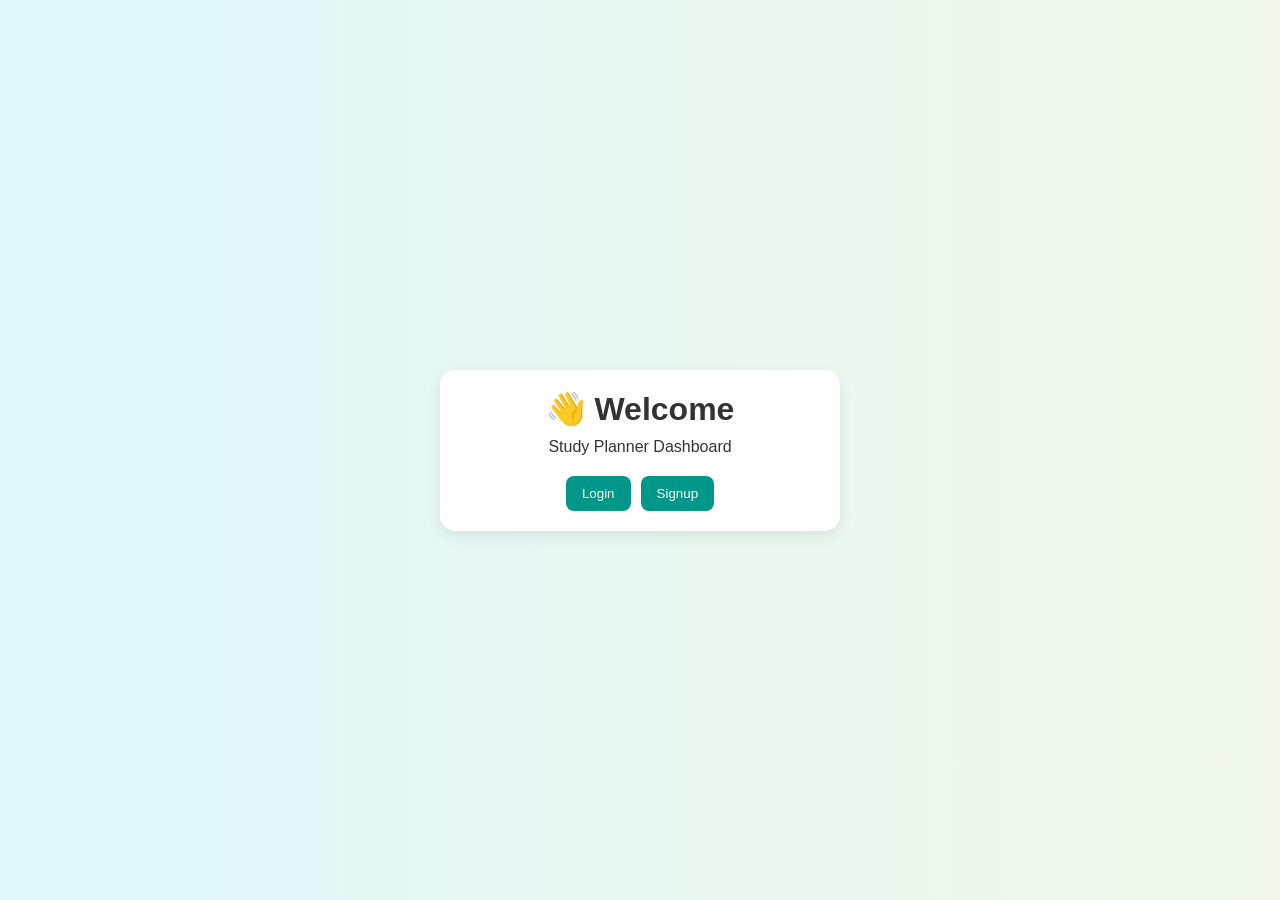
<file: index.html>
<!DOCTYPE html>
<html>
<head>
  <title>Welcome</title>
  <link rel="stylesheet" href="css/style.css">
  <meta name="viewport" content="width=device-width, initial-scale=1.0">
</head>

<body>

<div class="main" style="width:100%; display:flex; justify-content:center; align-items:center; height:100vh;">

  <div class="card" style="text-align:center; max-width:400px; width:100%;">

    <h1>👋 Welcome</h1>
    <p style="margin:10px 0;">Study Planner Dashboard</p>

    <div style="margin-top:20px; display:flex; gap:10px; justify-content:center;">
      <button onclick="goLogin()">Login</button>
      <button onclick="goSignup()">Signup</button>
    </div>

  </div>

</div>

<script src="js/script.js"></script>

</body>
</html>
</file>
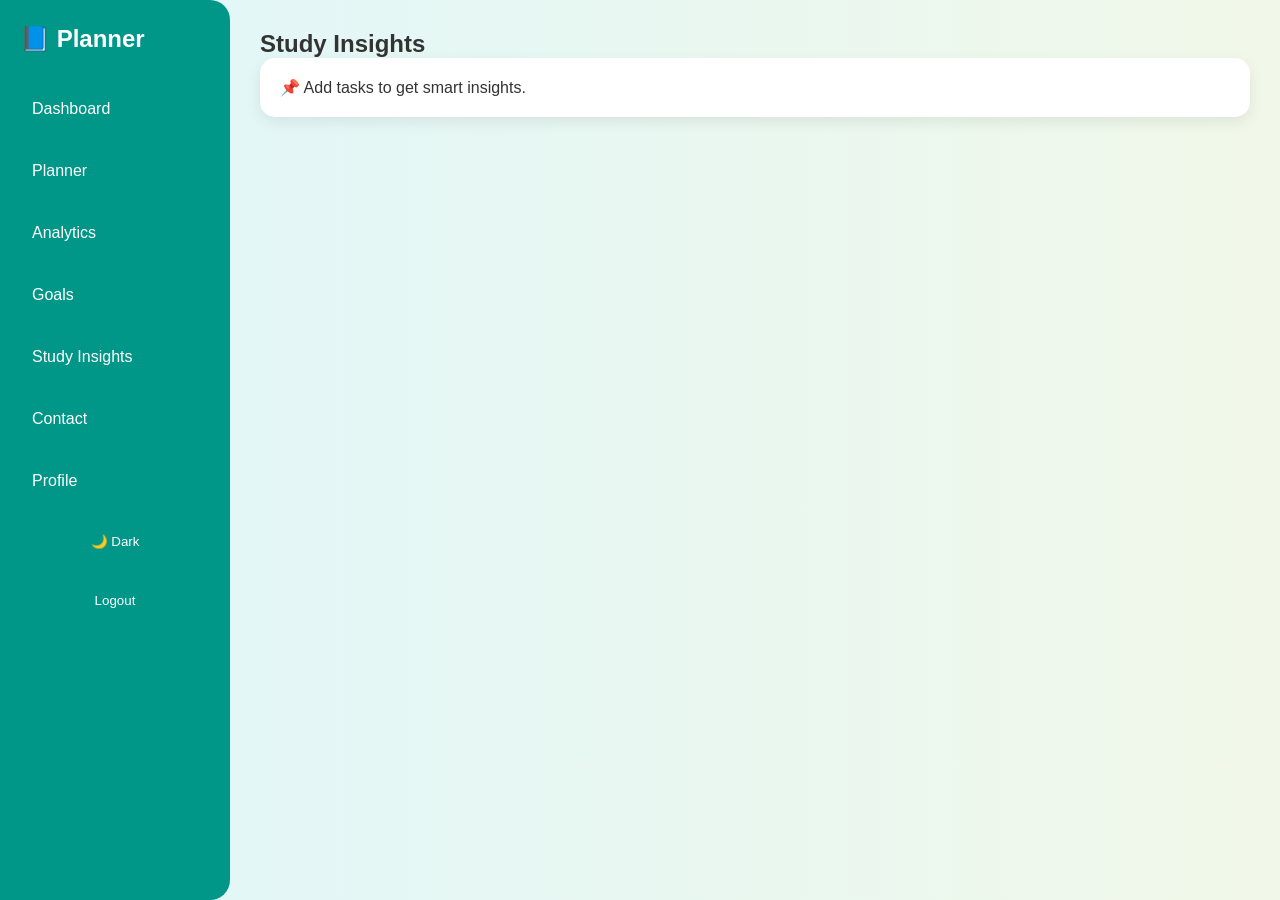
<file: ai.html>
<!DOCTYPE html>
<html>
<head>
  <title>AI</title>
  <link rel="stylesheet" href="css/style.css">
</head>

<body onload="loadAI()">

<div class="app">

  <div class="sidebar">
    <h2>📘 Planner</h2>
    <a href="dashboard.html">Dashboard</a>
    <a href="planner.html">Planner</a>
    <a href="analytics.html">Analytics</a>
    <a href="goals.html">Goals</a>
    <a href="ai.html">Study Insights</a>
    <a href="contact.html">Contact</a>
    <a href="profile.html">Profile</a>

    <button onclick="toggleDark()">🌙 Dark</button>
    <button onclick="logout()">Logout</button>
  </div>

  <div class="main">
    <h2>Study Insights</h2>

    <div class="card">
      <p id="aiText"></p>
    </div>
  </div>

</div>

<script src="js/script.js"></script>

</body>
</html>
</file>
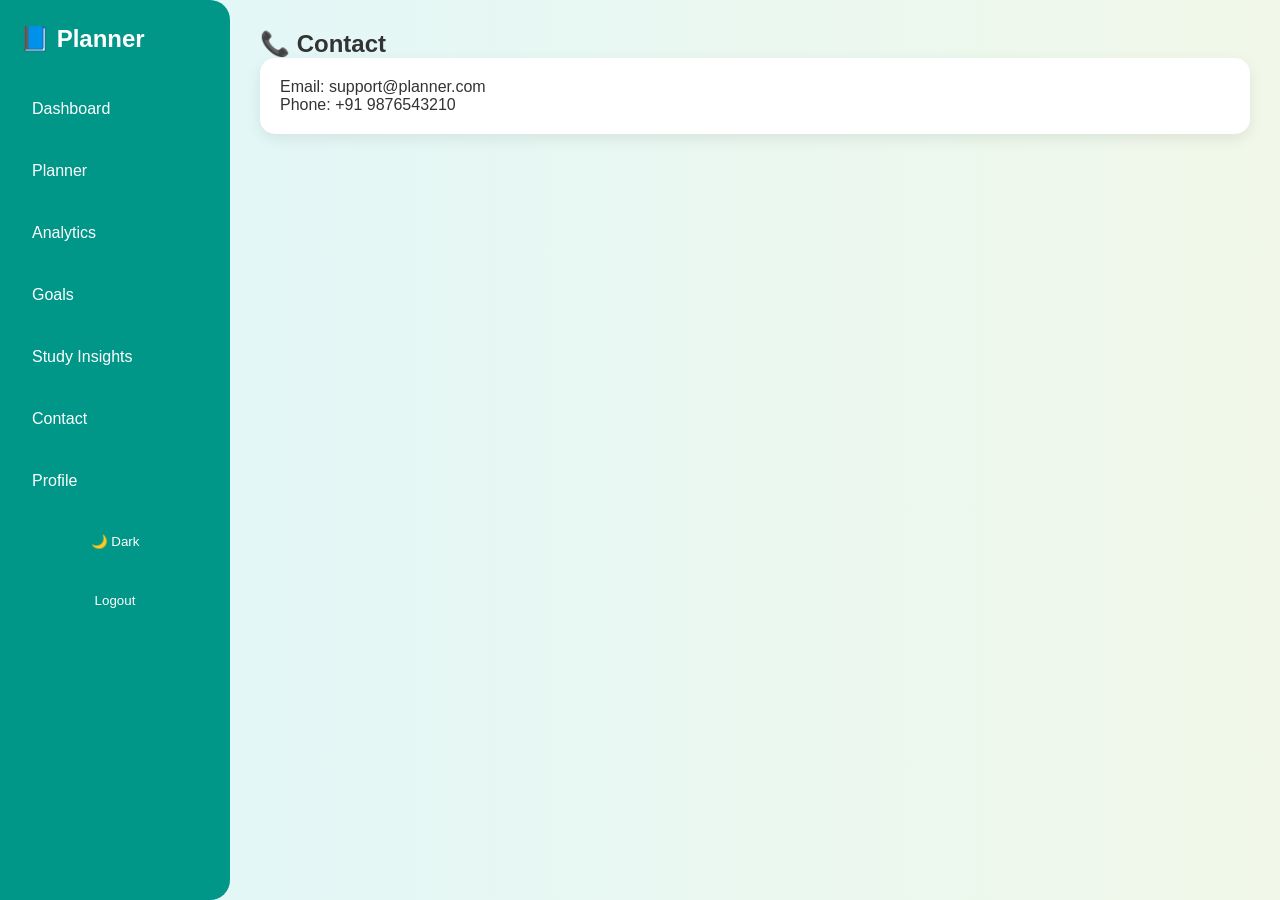
<file: contact.html>
<!DOCTYPE html>
<html>
<head>
  <title>Contact</title>
  <link rel="stylesheet" href="css/style.css">
</head>

<body>

<div class="app">

  <div class="sidebar">
    <h2>📘 Planner</h2>
    <a href="dashboard.html">Dashboard</a>
    <a href="planner.html">Planner</a>
    <a href="analytics.html">Analytics</a>
    <a href="goals.html">Goals</a>
    <a href="ai.html">Study Insights</a>
    <a href="contact.html">Contact</a>
    <a href="profile.html">Profile</a>

    <button onclick="toggleDark()">🌙 Dark</button>
    <button onclick="logout()">Logout</button>
  </div>

  <div class="main">
    <h2>📞 Contact</h2>

    <div class="card">
      <p>Email: support@planner.com</p>
      <p>Phone: +91 9876543210</p>
    </div>
  </div>

</div>

</body>
</html>
</file>
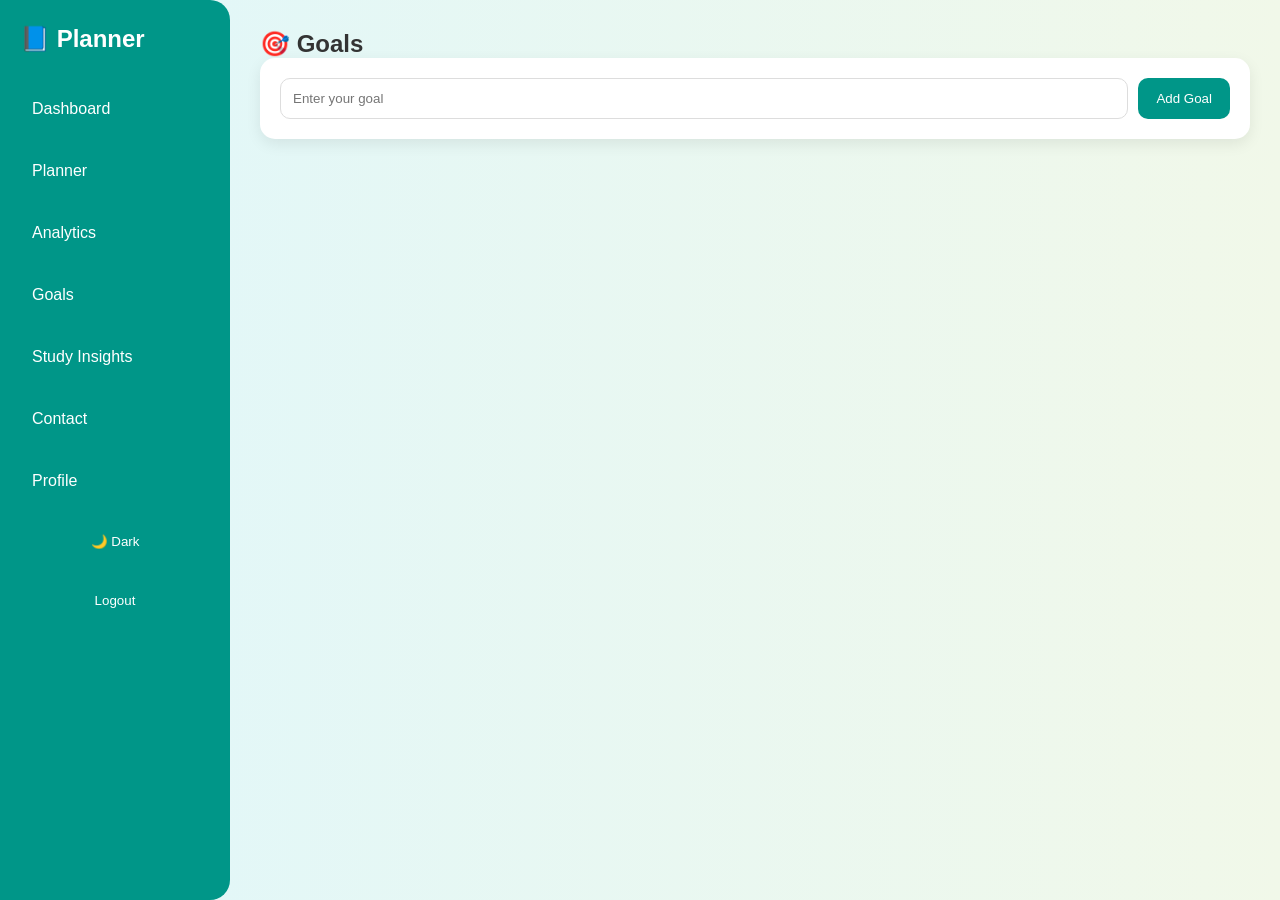
<file: goals.html>
<!DOCTYPE html>
<html>
<head>
  <title>Goals</title>
  <link rel="stylesheet" href="css/style.css">
</head>

<body onload="loadGoals()">

<div class="app">

  <div class="sidebar">
    <h2>📘 Planner</h2>
    <a href="dashboard.html">Dashboard</a>
    <a href="planner.html">Planner</a>
    <a href="analytics.html">Analytics</a>
    <a href="goals.html">Goals</a>
    <a href="ai.html">Study Insights</a>
    <a href="contact.html">Contact</a>
    <a href="profile.html">Profile</a>

    <button onclick="toggleDark()">🌙 Dark</button>
    <button onclick="logout()">Logout</button>
  </div>

  <div class="main">

    <h2>🎯 Goals</h2>

    <!-- Add Goal -->
    <div class="card planner-form">
      <input id="goalInput" placeholder="Enter your goal">
      <button onclick="addGoal()">Add Goal</button>
    </div>

    <!-- Goal List -->
    <div id="goalList"></div>

  </div>

</div>

<script src="js/script.js"></script>

</body>
</html>
</file>
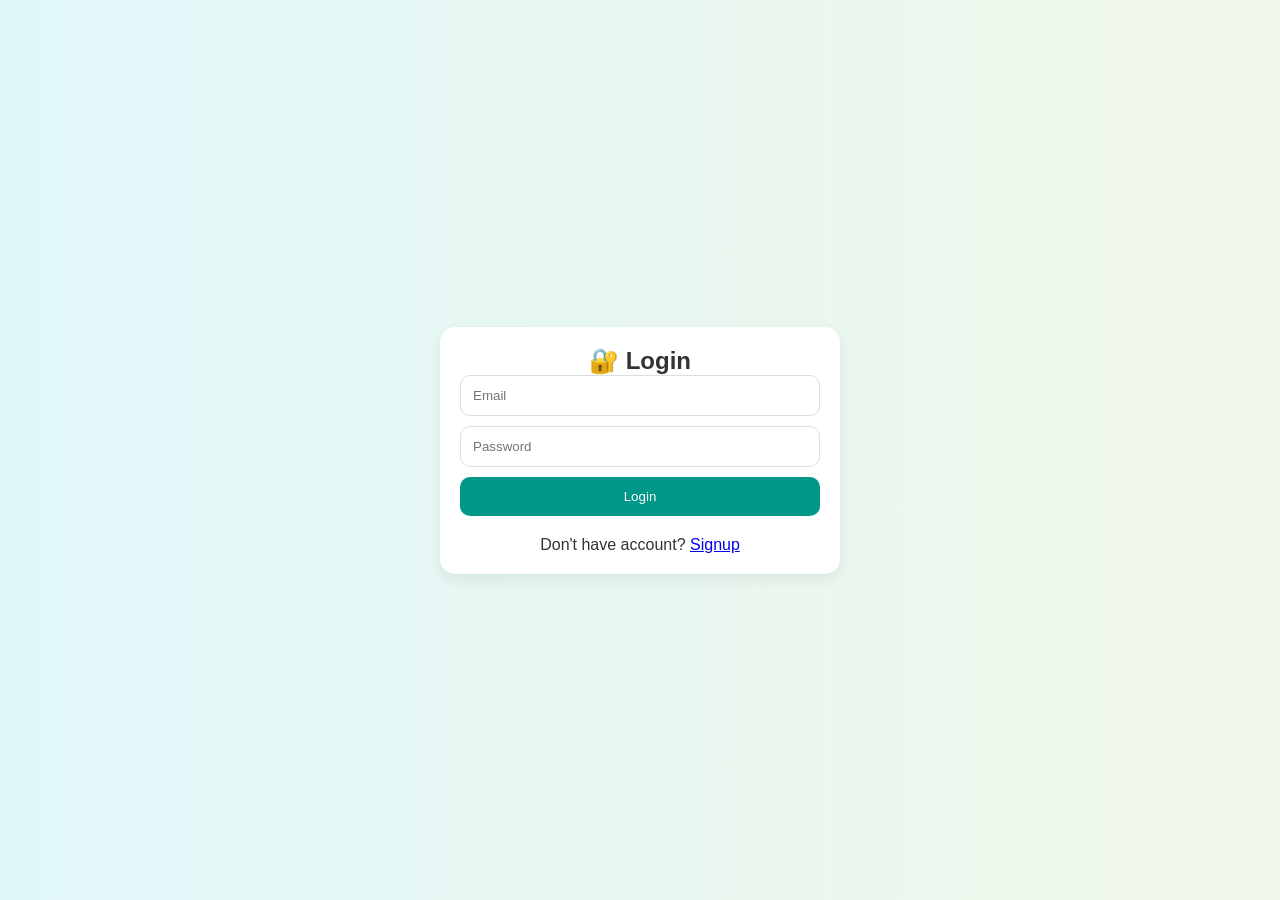
<file: login.html>
<!DOCTYPE html>
<html>
<head>
  <title>Login</title>
  <link rel="stylesheet" href="css/style.css">
  <meta name="viewport" content="width=device-width, initial-scale=1.0">
</head>

<body>

<div class="main" style="width:100%; display:flex; justify-content:center; align-items:center; height:100vh;">

  <div class="card" style="max-width:400px; width:100%;">

    <h2 style="text-align:center;">🔐 Login</h2>

    <div class="planner-form" style="flex-direction:column;">
      <input id="email" placeholder="Email">
      <input id="password" type="password" placeholder="Password">

      <button onclick="login()">Login</button>
    </div>

    <p style="text-align:center; margin-top:10px;">
      Don't have account?
      <a href="signup.html">Signup</a>
    </p>

  </div>

</div>

<script src="js/script.js"></script>

</body>
</html>
</file>
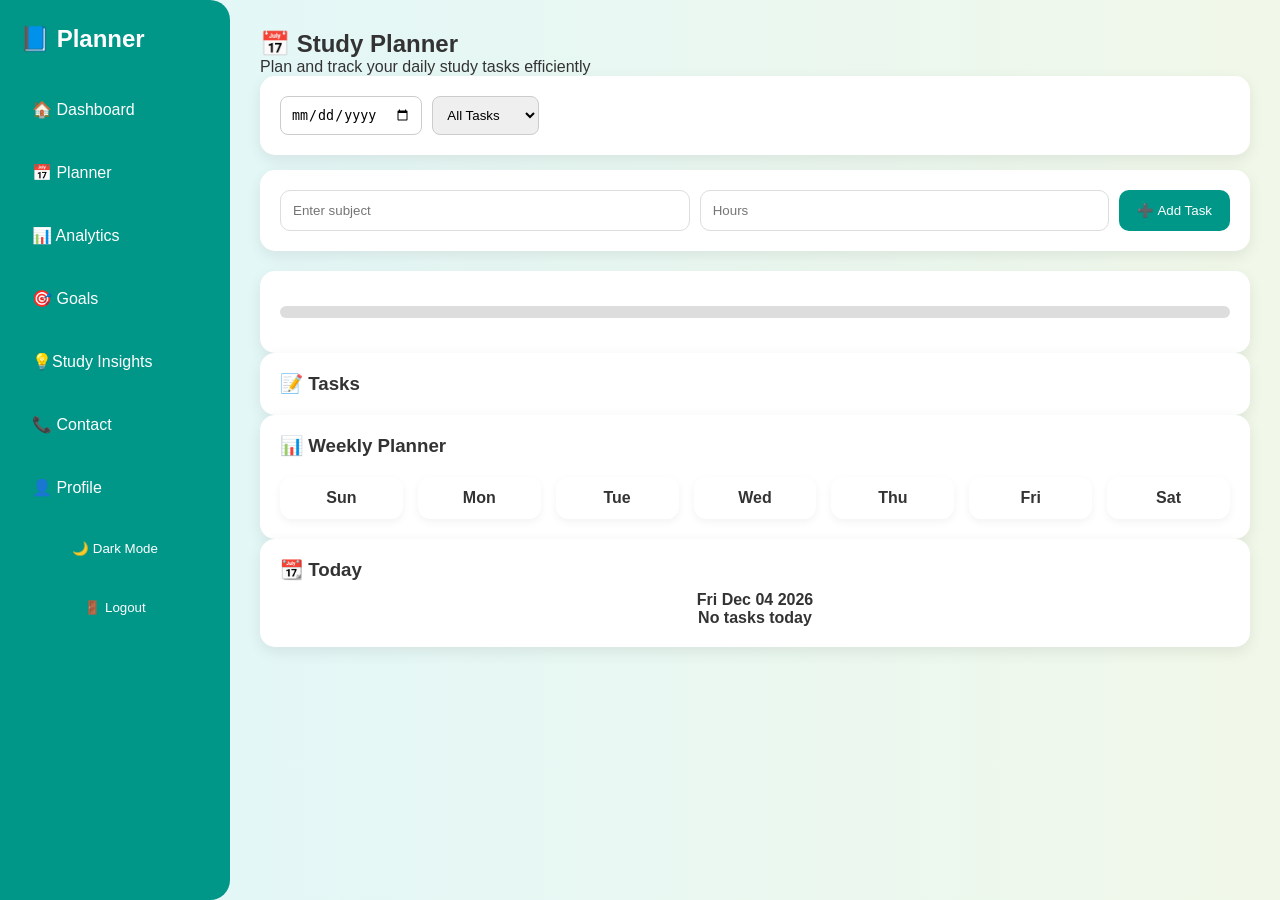
<file: planner.html>
<!DOCTYPE html>
<html>
<head>
<title>Planner</title>
<link rel="stylesheet" href="css/style.css">
<meta name="viewport" content="width=device-width, initial-scale=1.0">
</head>

<body onload="loadTasks(); loadWeekly(); loadCalendar();">

<div class="app">

  <!-- Sidebar -->
  <div class="sidebar">
    <h2>📘 Planner</h2>

    <a href="dashboard.html">🏠 Dashboard</a>
    <a href="planner.html">📅 Planner</a>
    <a href="analytics.html">📊 Analytics</a>
    <a href="goals.html">🎯 Goals</a>
    <a href="ai.html">💡Study Insights</a>
    <a href="contact.html">📞 Contact</a>
    <a href="profile.html">👤 Profile</a>

    <button onclick="toggleDark()">🌙 Dark Mode</button>
    <button onclick="logout()">🚪 Logout</button>
  </div>

  <!-- Main Content -->
  <div class="main">

    <!-- Header -->
    <div class="header">
      <h2>📅 Study Planner</h2>
      <p class="subtitle">Plan and track your daily study tasks efficiently</p>
    </div>

    <!-- Top Controls -->
    <div class="planner-top card">
      <input type="date" id="taskDate">

      <select id="filter" onchange="loadTasks()">
        <option value="all">All Tasks</option>
        <option value="completed">Completed</option>
        <option value="pending">Pending</option>
      </select>
    </div>

    <!-- Task Input -->
    <div class="planner-form card">
      <input id="subject" placeholder="Enter subject">
      <input id="hoursInput" type="number" placeholder="Hours">
      <button onclick="addTask()">➕ Add Task</button>
    </div>

    <!-- Progress -->
    <div class="card">
      <div class="progress-bar">
        <div id="progressFill"></div>
      </div>
      <p id="progressText"></p>
    </div>

    <!-- Task List -->
    <div class="card">
      <h3>📝 Tasks</h3>
      <div id="taskList" class="task-list"></div>
    </div>

    <!-- Weekly Planner -->
    <div class="card">
      <h3>📊 Weekly Planner</h3>
      <div id="weekGrid" class="week-grid"></div>
    </div>

    <!-- Calendar -->
    <div class="card">
      <h3>📆 Today</h3>
      <div id="calendar"></div>
    </div>

  </div>

</div>

<script src="js/script.js"></script>

</body>
</html>
</file>
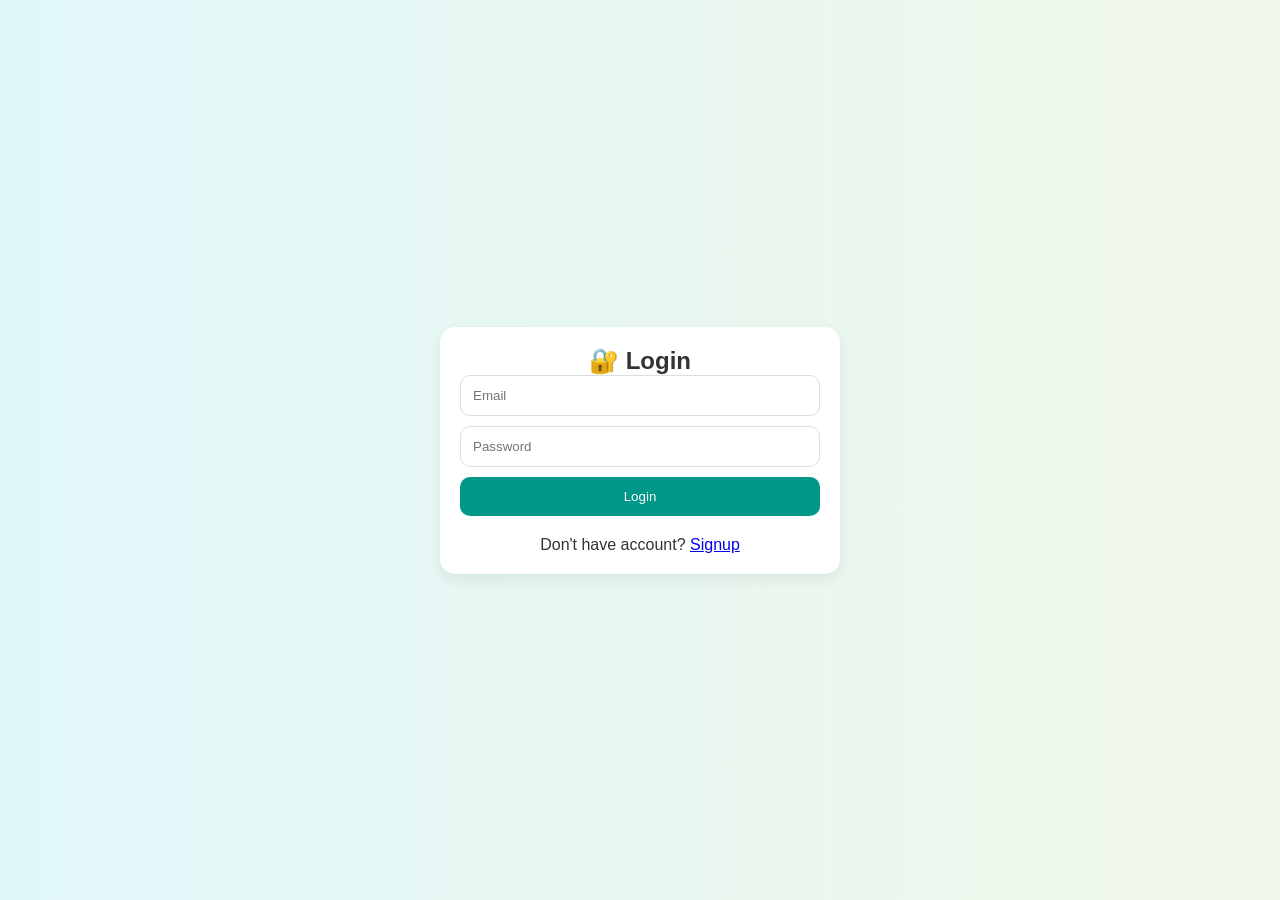
<file: profile.html>
<!DOCTYPE html>
<html>
<head>
  <title>Profile</title>
  <link rel="stylesheet" href="css/style.css">
</head>

<body onload="loadProfile()">

<div class="app">

  <div class="sidebar">
    <h2>📘 Planner</h2>
    <a href="dashboard.html">Dashboard</a>
    <a href="planner.html">Planner</a>
    <a href="analytics.html">Analytics</a>
    <a href="goals.html">Goals</a>
    <a href="ai.html">Study Insights</a>
    <a href="contact.html">Contact</a>
    <a href="profile.html">Profile</a>

    <button onclick="toggleDark()">🌙 Dark</button>
    <button onclick="logout()">Logout</button>
  </div>

  <div class="main">
    <h2>👤 Profile</h2>

    <div class="card">
      <p><b>Name:</b> <span id="name"></span></p>
      <p><b>Email:</b> <span id="email"></span></p>
    </div>
  </div>

</div>

<script src="js/script.js"></script>

</body>
</html>
</file>
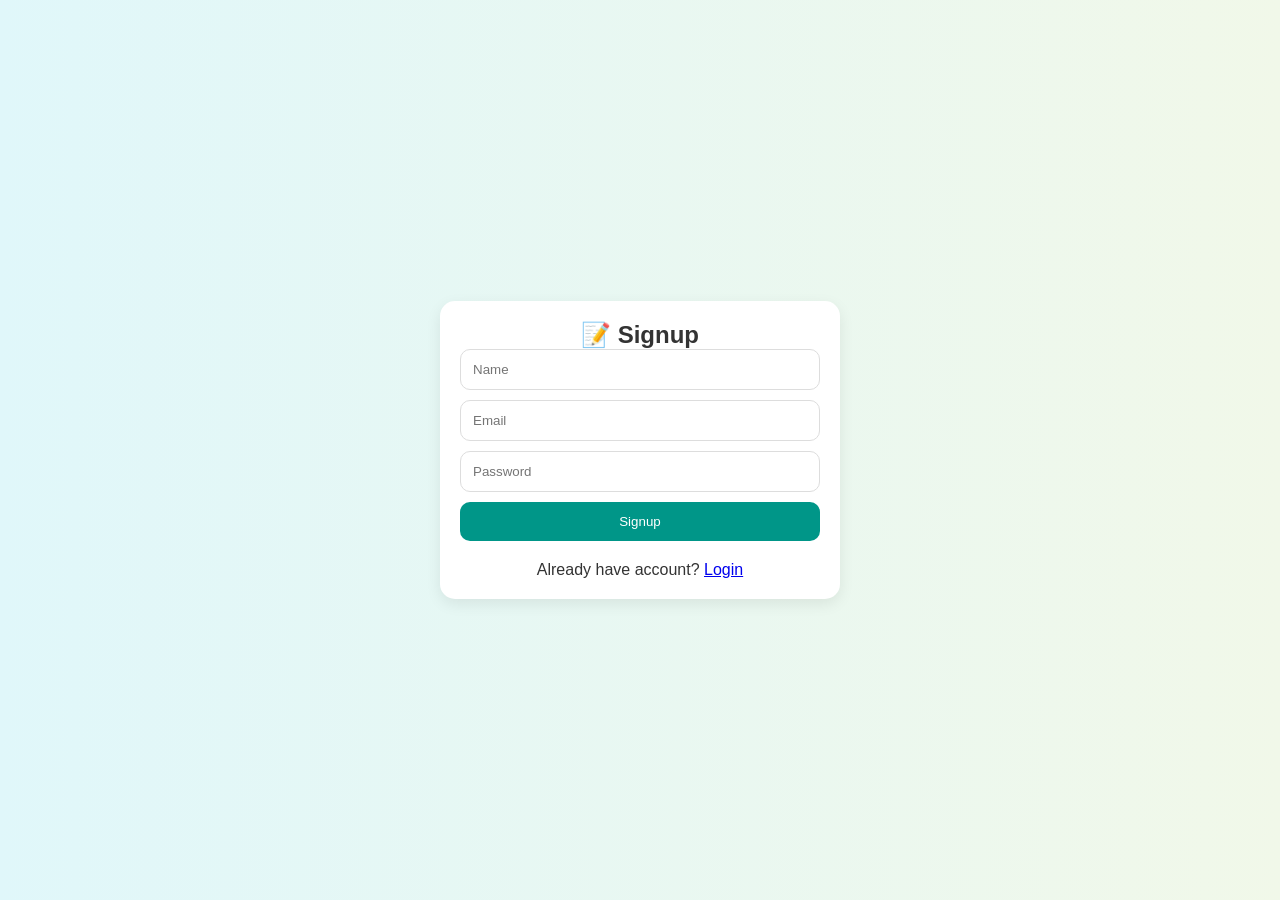
<file: signup.html>
<!DOCTYPE html>
<html>
<head>
  <title>Signup</title>
  <link rel="stylesheet" href="css/style.css">
  <meta name="viewport" content="width=device-width, initial-scale=1.0">
</head>

<body>

<div class="main" style="width:100%; display:flex; justify-content:center; align-items:center; height:100vh;">

  <div class="card" style="max-width:400px; width:100%;">

    <h2 style="text-align:center;">📝 Signup</h2>

    <div class="planner-form" style="flex-direction:column;">
      <input id="name" placeholder="Name">
      <input id="email" placeholder="Email">
      <input id="password" type="password" placeholder="Password">

      <button onclick="signup()">Signup</button>
    </div>

    <p style="text-align:center; margin-top:10px;">
      Already have account?
      <a href="login.html">Login</a>
    </p>

  </div>

</div>

<script src="js/script.js"></script>

</body>
</html>
</file>
<file: css/style.css>
/* 🌈 RESET */
*{
  margin:0;
  padding:0;
  box-sizing:border-box;
}

/* BODY (FIXED) */
body{
  font-family: 'Segoe UI', sans-serif;
  background: linear-gradient(to right, #e0f7fa, #f1f8e9);
  color:#333;
  transition:0.3s;
}

/* 🔥 MAIN LAYOUT FIX */
.app{
  display:flex;
  min-height:100vh;
}

/* ================= SIDEBAR ================= */
.sidebar{
  width:230px;
  background:#009688;
  color:white;
  padding:25px 20px;
  border-radius:0 20px 20px 0;
  display:flex;
  flex-direction:column;
  gap:10px;
}

.sidebar h2{
  margin-bottom:20px;
}

.sidebar a,
.sidebar button{
  padding:12px;
  border-radius:10px;
  margin:5px 0;
  color:white;
  text-decoration:none;
  border:none;
  background:none;
  cursor:pointer;
  transition:0.3s;
}

.sidebar a:hover,
.sidebar button:hover{
  background:rgba(255,255,255,0.2);
}

/* ================= MAIN ================= */
.main{
  flex:1;
  padding:30px;
}

/* ================= CARDS ================= */
.cards{
  display:grid;
  grid-template-columns:repeat(auto-fit,minmax(200px,1fr));
  gap:15px;
  margin-top:20px;
}

.card{
  background:white;
  padding:20px;
  border-radius:15px;
  box-shadow:0 5px 15px rgba(0,0,0,0.08);
  transition:0.3s;
}

.card:hover{
  transform:translateY(-4px);
}

/* ================= PLANNER ================= */
.planner-form{
  display:flex;
  gap:10px;
  margin-bottom:20px;
  flex-wrap:wrap;
}

.planner-form input,
.planner-form select{
  flex:1;
  padding:12px;
  border-radius:10px;
  border:1px solid #ddd;
  outline:none;
}

.planner-form button{
  padding:12px 18px;
  background:#009688;
  color:white;
  border:none;
  border-radius:10px;
  cursor:pointer;
  transition:0.3s;
}

.planner-form button:hover{
  background:#00796b;
}

/* ================= FILTER ================= */
.planner-top{
  display:flex;
  gap:10px;
  margin-bottom:15px;
  flex-wrap:wrap;
}

.planner-top input,
.planner-top select{
  padding:10px;
  border-radius:8px;
  border:1px solid #ccc;
}

/* ================= TASK ================= */
.task-item{
  display:flex;
  justify-content:space-between;
  align-items:center;
  background:white;
  padding:15px;
  border-radius:12px;
  box-shadow:0 3px 10px rgba(0,0,0,0.08);
  margin-bottom:10px;
  transition:0.3s;
}

.task-item:hover{
  transform:translateY(-3px);
}

.task-item button{
  background:#009688;
  color:white;
  border:none;
  padding:6px 10px;
  border-radius:6px;
  cursor:pointer;
}

.task-item button:hover{
  background:#00796b;
}

/* ================= PRIORITY ================= */
.priority{
  padding:4px 8px;
  border-radius:6px;
  margin-left:10px;
  font-size:12px;
  color:white;
  font-weight:600;
}

.High{ background:#e53935; }
.Medium{ background:#ffb300; color:black; }
.Low{ background:#43a047; }

/* ================= PROGRESS ================= */
.progress-bar{
  width:100%;
  height:12px;
  background:#ddd;
  border-radius:10px;
  margin:15px 0;
  overflow:hidden;
}

#progressFill{
  height:100%;
  width:0%;
  background:linear-gradient(to right, #009688, #4db6ac);
  border-radius:10px;
  transition:0.4s;
}

/* ================= CHART ================= */
.chart-box{
  margin-top:25px;
  background:white;
  padding:20px;
  border-radius:15px;
}

/* ================= WEEK GRID ================= */
.week-grid{
  display:grid;
  grid-template-columns:repeat(auto-fit,minmax(120px,1fr));
  gap:15px;
  margin-top:20px;
}

.week-day{
  background:white;
  padding:12px;
  border-radius:12px;
  text-align:center;
  box-shadow:0 3px 8px rgba(0,0,0,0.05);
}

/* ================= CALENDAR ================= */
#calendar{
  text-align:center;
  font-weight:bold;
  margin-top:10px;
}

/* ================= NOTIFICATION ================= */
.notify{
  position:fixed;
  top:20px;
  right:20px;
  background:#009688;
  color:white;
  padding:12px 18px;
  border-radius:10px;
  box-shadow:0 5px 15px rgba(0,0,0,0.2);
  animation:slideIn 0.3s ease;
  z-index:999;
}

@keyframes slideIn{
  from{ transform:translateX(100%); opacity:0; }
  to{ transform:translateX(0); opacity:1; }
}

/* ================= DARK MODE ================= */
.dark{
  background:#0f172a;
  color:white;
}

.dark .sidebar{
  background:#020617;
}

.dark .card,
.dark .task-item,
.dark .week-day,
.dark .chart-box{
  background:#1e293b;
  color:white;
}

.dark input,
.dark select{
  background:#0f172a;
  color:white;
  border:1px solid #444;
}

/* ================= BUTTON ================= */
button{
  padding:10px 16px;
  border:none;
  border-radius:8px;
  background:#009688;
  color:white;
  cursor:pointer;
}

button:hover{
  background:#00796b;
}

/* ================= MOBILE ================= */
@media(max-width:768px){

  .app{
    flex-direction:column;
  }

  .sidebar{
    width:100%;
    height:auto;
    border-radius:0;
    flex-direction:row;
    overflow-x:auto;
  }

  .main{
    padding:15px;
  }

  .planner-form{
    flex-direction:column;
  }
}
.chart-container{
  width: 300px;
  height: 300px;
  margin: 0 auto;
}
</file>
